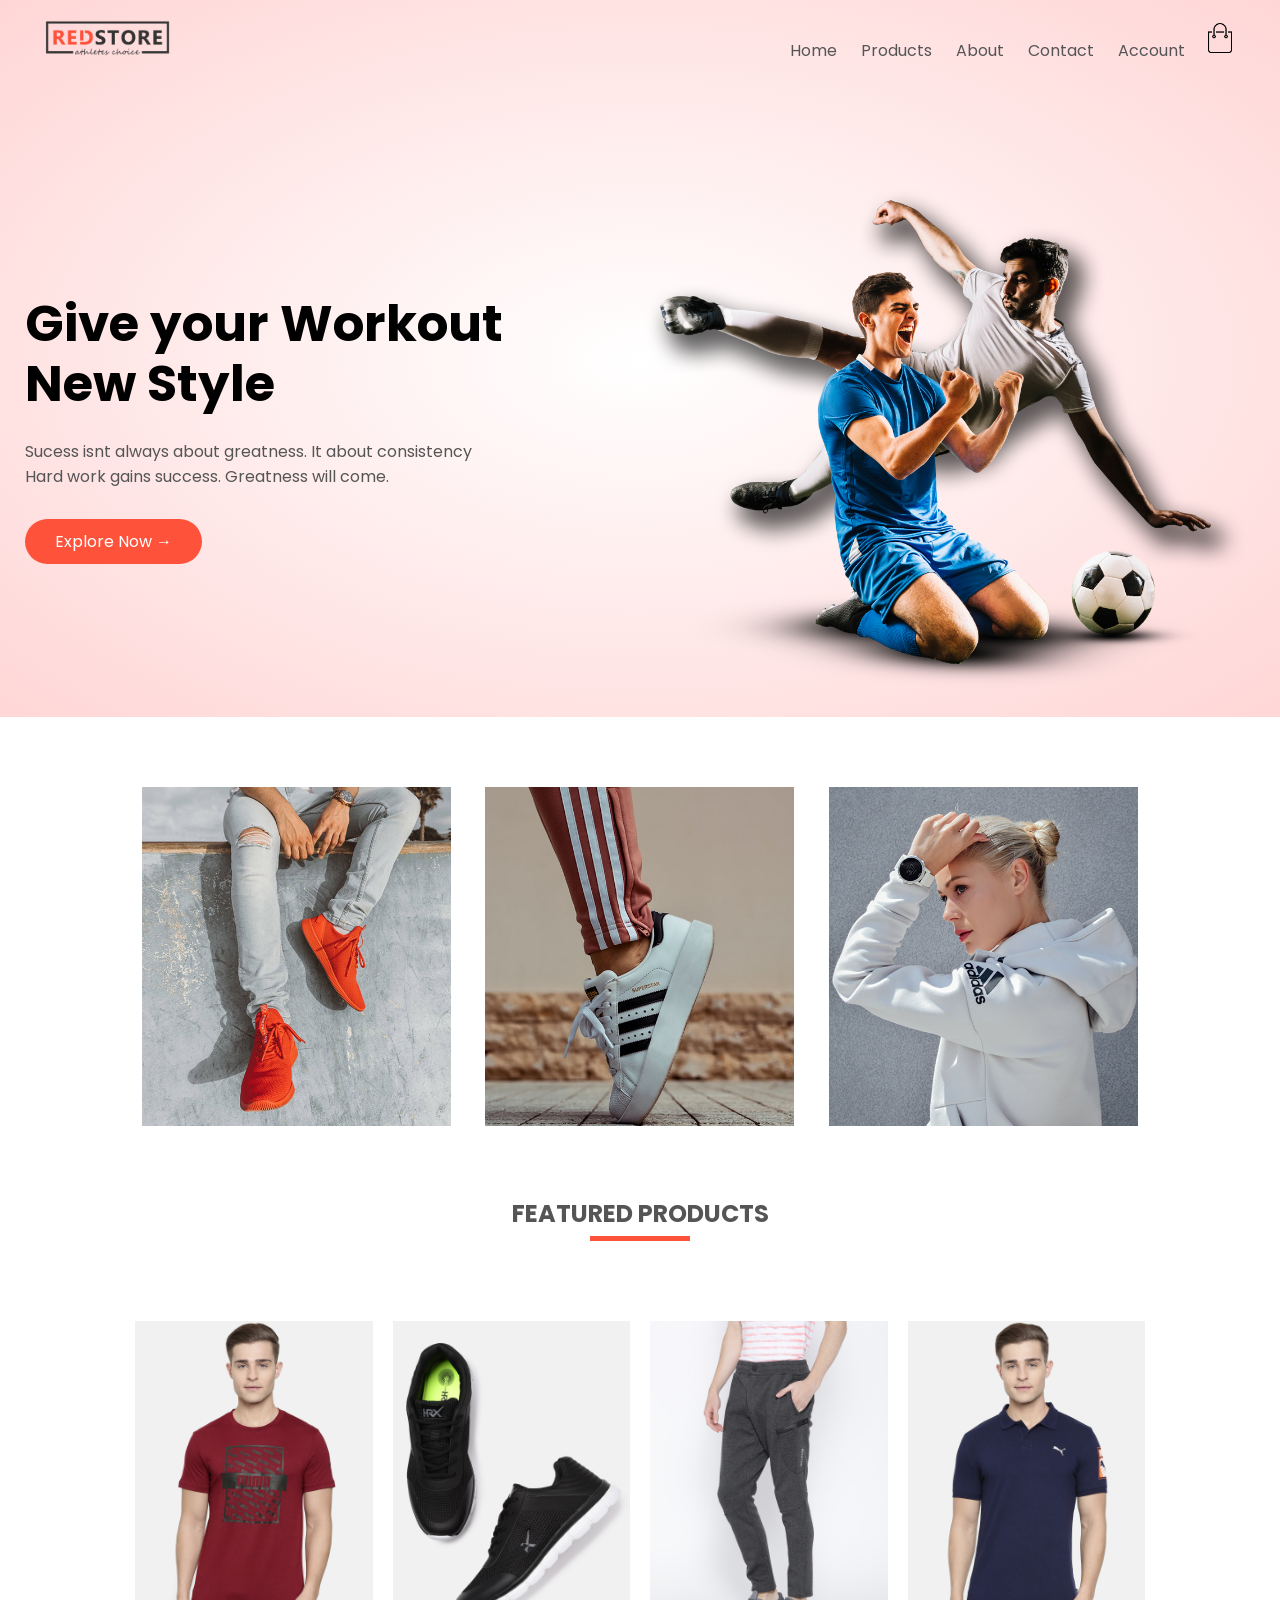
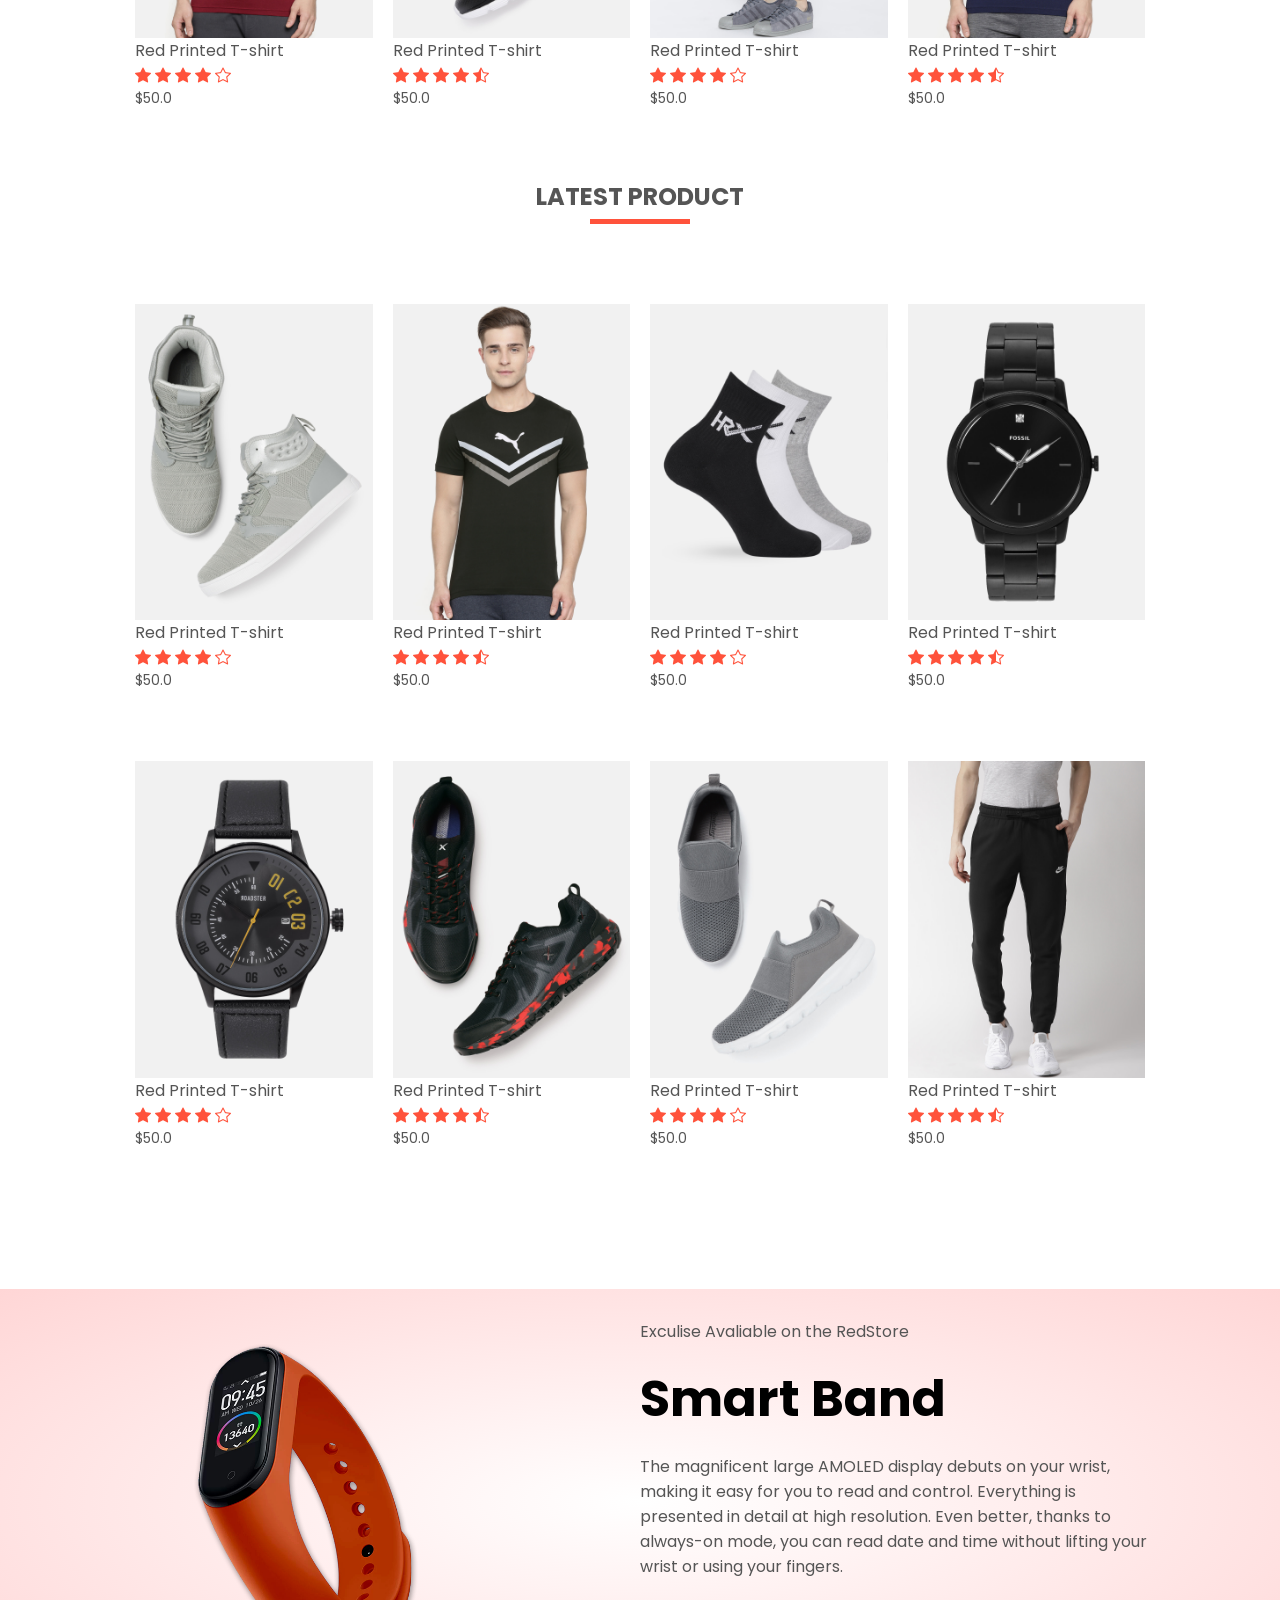
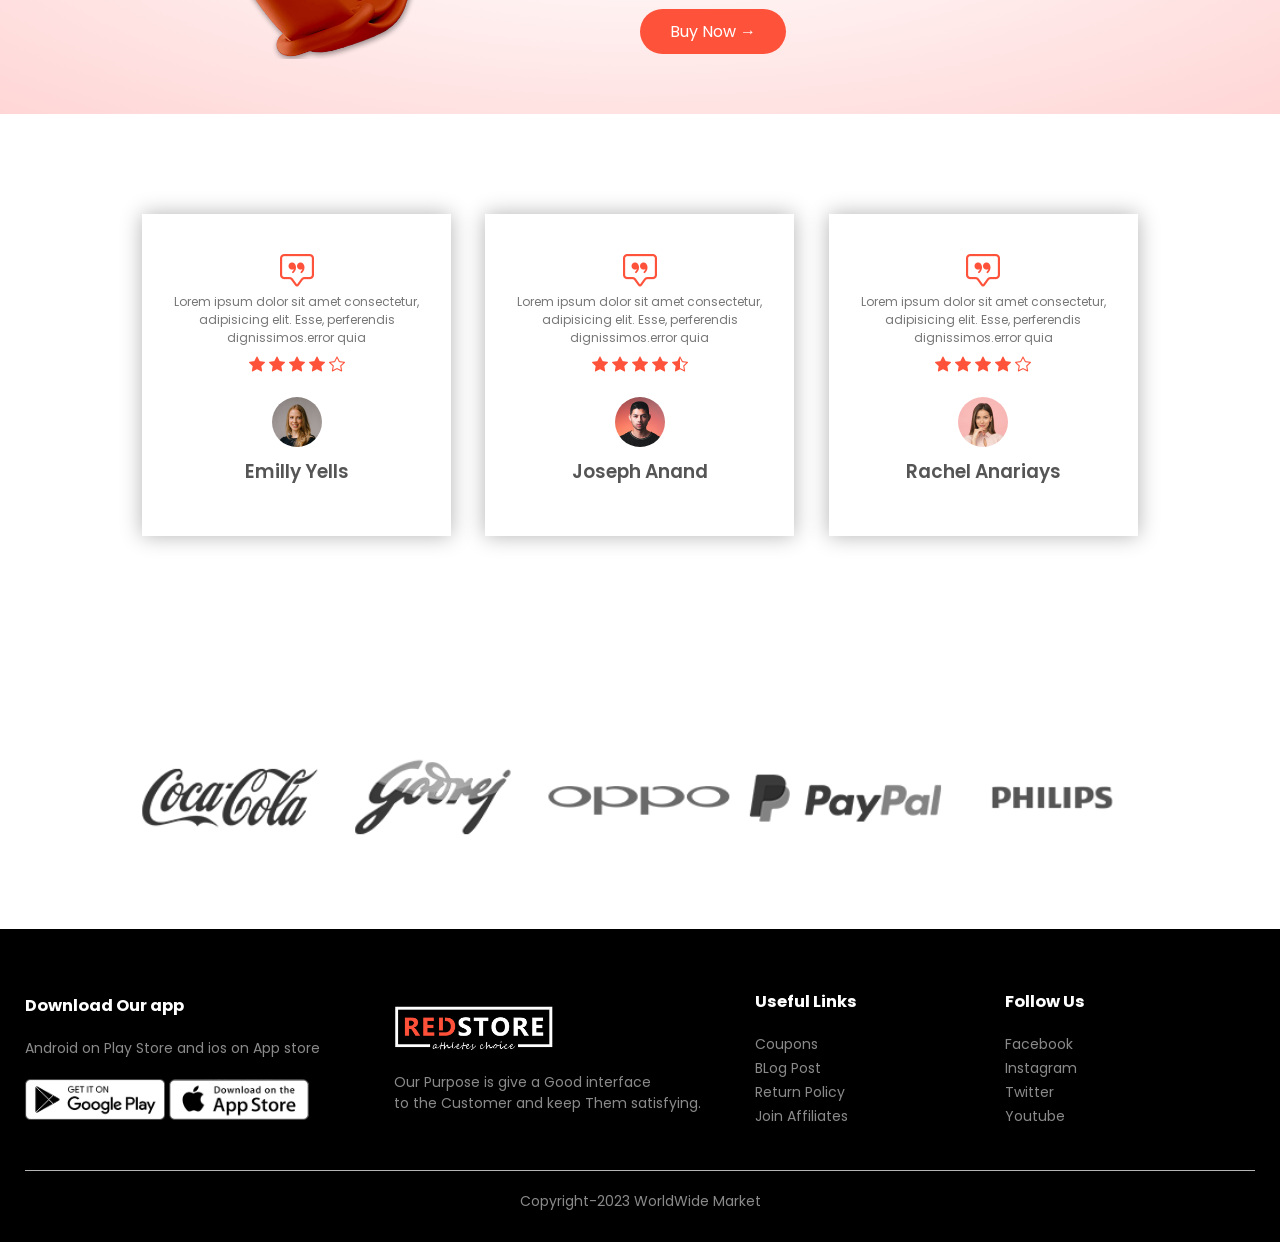
<file: Terraform S3/Website/index.html>
<html lang="en">
  <head>
    <meta charset="UTF-8" />
    <meta name="viewport" content="width=device-width, initial-scale=1.0" />
    <title>Ecommerce Website using the html css js</title>
    <link rel="stylesheet" href="style.css" />

    <!-- google fonts -->

    <link rel="preconnect" href="https://fonts.googleapis.com" />
    <link rel="preconnect" href="https://fonts.gstatic.com" crossorigin />
    <link
      href="https://fonts.googleapis.com/css2?family=Poppins:wght@300;400;500;600&display=swap"
      rel="stylesheet"
    />

    <!-- bootstrap icon cdn -->
    <!-- Option 1: Include in HTML -->
    <link
      rel="stylesheet"
      href="https://cdn.jsdelivr.net/npm/bootstrap-icons@1.3.0/font/bootstrap-icons.css"
    />
  </head>

  <body>
    <section class="header">
      <!-- to move the container from the margin to display 
        it to the center -->

      <div class="container">
        <div class="navbar">
          <div class="logo-img">
            <img src="images/logo.png" alt="NO" width="125px" />
          </div>

          <nav>
            <ul id="toggele">
              <li><a href="#">Home</a></li>
              <li><a href="product.html" target="_blank">Products</a></li>
              <li><a href="#">About</a></li>
              <li><a href="#">Contact</a></li>
              <li><a href="account.html">Account</a></li>
            </ul>
          </nav>
          <a href="cart.html" target="_blank"
            ><img src="images/cart.png" alt="" width="30px" height="30px"
          /></a>

          <img src="images/menu.png" class="menu-icon" onclick="showmenu()" />
        </div>

        <!-- the row div set to the display flex in global -->

        <div class="row">
          <div class="col-2">
            <h1>
              Give your Workout <br />
              New Style
            </h1>
            <p>
              Sucess isnt always about greatness. It about consistency<br />
              Hard work gains success. Greatness will come.
            </p>
            <a href="#" class="btn">Explore Now &#8594;</a>
          </div>
          <div class="col-2">
            <img src="images/image1.png" alt="" />
          </div>
        </div>
      </div>
    </section>

    <!--  categories section -->

    <section class="categories">
      <div class="small-container">
        <div class="row">
          <div class="col-3"><img src="images/category-1.jpg" alt="" /></div>
          <div class="col-3"><img src="images/category-2.jpg" alt="" /></div>
          <div class="col-3"><img src="images/category-3.jpg" alt="" /></div>
          <div class="col-3"></div>
        </div>

        <!--+++++ Featured products ++++++++++-->

        <h2 class="title">Featured Products</h2>
        <div class="row">
          <div class="col-4">
            <a href="productdetails.html">
            <img src="images/product-1.jpg" /></a>
            <h4>Red Printed T-shirt</h4>

            <div class="rating">
              <i class="bi bi-star-fill"></i>
              <i class="bi bi-star-fill"></i>
              <i class="bi bi-star-fill"></i>
              <i class="bi bi-star-fill"></i>
              <i class="bi bi-star"></i>
            </div>

            <p>$50.0</p>
          </div>
          <div class="col-4">
            <img src="images/product-2.jpg" />
            <h4>Red Printed T-shirt</h4>
            <div class="rating">
              <i class="bi bi-star-fill"></i>
              <i class="bi bi-star-fill"></i>
              <i class="bi bi-star-fill"></i>
              <i class="bi bi-star-fill"></i>
              <i class="bi bi-star-half"></i>
            </div>
            <p>$50.0</p>
          </div>
          <div class="col-4">
            <img src="images/product-3.jpg" />
            <h4>Red Printed T-shirt</h4>
            <div class="rating">
              <i class="bi bi-star-fill"></i>
              <i class="bi bi-star-fill"></i>
              <i class="bi bi-star-fill"></i>
              <i class="bi bi-star-fill"></i>
              <i class="bi bi-star"></i>
              <!---->
            </div>
            <p>$50.0</p>
          </div>
          <div class="col-4">
            <img src="images/product-4.jpg" />
            <h4>Red Printed T-shirt</h4>
            <div class="rating">
              <i class="bi bi-star-fill"></i>
              <i class="bi bi-star-fill"></i>
              <i class="bi bi-star-fill"></i>
              <i class="bi bi-star-fill"></i>
              <i class="bi bi-star-half"></i>
            </div>
            <p>$50.0</p>
          </div>
        </div>

        <!-- latest products -->

        <h2 class="title">Latest Product</h2>

        <div class="row">
          <!-- product image from the 4 to 8 -->
          <div class="col-4">
            <img src="images/product-5.jpg" />
            <h4>Red Printed T-shirt</h4>
            <div class="rating">
              <i class="bi bi-star-fill"></i>
              <i class="bi bi-star-fill"></i>
              <i class="bi bi-star-fill"></i>
              <i class="bi bi-star-fill"></i>
              <i class="bi bi-star"></i>
              <!-- <i class="bi bi-star-half"></i> -->
            </div>
            <p>$50.0</p>
          </div>

          <div class="col-4">
            <img src="images/product-6.jpg" />
            <h4>Red Printed T-shirt</h4>
            <div class="rating">
              <i class="bi bi-star-fill"></i>
              <i class="bi bi-star-fill"></i>
              <i class="bi bi-star-fill"></i>
              <i class="bi bi-star-fill"></i>
              <i class="bi bi-star-half"></i>
            </div>
            <p>$50.0</p>
          </div>

          <div class="col-4">
            <img src="images/product-7.jpg" />
            <h4>Red Printed T-shirt</h4>
            <div class="rating">
              <i class="bi bi-star-fill"></i>
              <i class="bi bi-star-fill"></i>
              <i class="bi bi-star-fill"></i>
              <i class="bi bi-star-fill"></i>
              <i class="bi bi-star"></i>
              <!---->
            </div>
            <p>$50.0</p>
          </div>

          <div class="col-4">
            <img src="images/product-8.jpg" />
            <h4>Red Printed T-shirt</h4>
            <div class="rating">
              <i class="bi bi-star-fill"></i>
              <i class="bi bi-star-fill"></i>
              <i class="bi bi-star-fill"></i>
              <i class="bi bi-star-fill"></i>
              <i class="bi bi-star-half"></i>
            </div>
            <p>$50.0</p>
          </div>
        </div>

        <!-- product images from the 9 to 12 -->

        <div class="row">
          <div class="col-4">
            <img src="images/product-9.jpg" />
            <h4>Red Printed T-shirt</h4>
            <div class="rating">
              <i class="bi bi-star-fill"></i>
              <i class="bi bi-star-fill"></i>
              <i class="bi bi-star-fill"></i>
              <i class="bi bi-star-fill"></i>
              <i class="bi bi-star"></i>
              <!-- <i class="bi bi-star-half"></i> -->
            </div>
            <p>$50.0</p>
          </div>
          <div class="col-4">
            <img src="images/product-10.jpg" />
            <h4>Red Printed T-shirt</h4>
            <div class="rating">
              <i class="bi bi-star-fill"></i>
              <i class="bi bi-star-fill"></i>
              <i class="bi bi-star-fill"></i>
              <i class="bi bi-star-fill"></i>
              <i class="bi bi-star-half"></i>
            </div>
            <p>$50.0</p>
          </div>
          <div class="col-4">
            <img src="images/product-11.jpg" />
            <h4>Red Printed T-shirt</h4>
            <div class="rating">
              <i class="bi bi-star-fill"></i>
              <i class="bi bi-star-fill"></i>
              <i class="bi bi-star-fill"></i>
              <i class="bi bi-star-fill"></i>
              <i class="bi bi-star"></i>
              <!---->
            </div>
            <p>$50.0</p>
          </div>
          <div class="col-4">
            <img src="images/product-12.jpg" />
            <h4>Red Printed T-shirt</h4>
            <div class="rating">
              <i class="bi bi-star-fill"></i>
              <i class="bi bi-star-fill"></i>
              <i class="bi bi-star-fill"></i>
              <i class="bi bi-star-fill"></i>
              <i class="bi bi-star-half"></i>
            </div>
            <p>$50.0</p>
          </div>
        </div>
      </div>
    </section>

    <!--++++++    offer  +++++-->

    <section class="offer">
      <!-- it is used to have the container in center -->
      <div class="small-container">
        <!-- row class is used to have item in fles -->
        <div class="row">
          <!-- flex basis is used in the col-2 classes -->
          <div class="col-2">
            <img src="images/exclusive.png" class="offer-img" />
          </div>
          <div class="col-2">
            <p>Exculise Avaliable on the RedStore</p>
            <h1>Smart Band</h1>
            <p>
              The magnificent large AMOLED display debuts on your wrist, making
              it easy for you to read and control. Everything is presented in
              detail at high resolution. Even better, thanks to always-on mode,
              you can read date and time without lifting your wrist or using
              your fingers.
            </p>
            <a href="" class="btn">Buy Now &#8594;</a>
          </div>
        </div>
      </div>
    </section>

    <!---------------- testimonials --------------->

    <section class="testimonials">
      <div class="small-container">
        <div class="row">
          <div class="col-3">
            <i class="bi bi-chat-square-quote"></i>
            <p class="testimonials-p">
              Lorem ipsum dolor sit amet consectetur, adipisicing elit. Esse,
              perferendis dignissimos.error quia
            </p>
            <div class="rating">
              <i class="bi bi-star-fill"></i>
              <i class="bi bi-star-fill"></i>
              <i class="bi bi-star-fill"></i>
              <i class="bi bi-star-fill"></i>
              <i class="bi bi-star"></i>
            </div>
            <img src="images/user-1.png" />
            <h3>Emilly Yells</h3>
          </div>

          <div class="col-3">
            <i class="bi bi-chat-square-quote"></i>
            <p class="testimonials-p">
              Lorem ipsum dolor sit amet consectetur, adipisicing elit. Esse,
              perferendis dignissimos.error quia
            </p>
            <div class="rating">
              <i class="bi bi-star-fill"></i>
              <i class="bi bi-star-fill"></i>
              <i class="bi bi-star-fill"></i>
              <i class="bi bi-star-fill"></i>
              <i class="bi bi-star-half"></i>
            </div>
            <img src="images/user-2.png" />
            <h3>Joseph Anand</h3>
          </div>

          <div class="col-3">
            <i class="bi bi-chat-square-quote"></i>
            <p class="testimonials-p">
              Lorem ipsum dolor sit amet consectetur, adipisicing elit. Esse,
              perferendis dignissimos.error quia
            </p>
            <div class="rating">
              <i class="bi bi-star-fill"></i>
              <i class="bi bi-star-fill"></i>
              <i class="bi bi-star-fill"></i>
              <i class="bi bi-star-fill"></i>
              <i class="bi bi-star"></i>
            </div>
            <img src="images/user-3.png" />
            <h3>Rachel Anariays</h3>
          </div>
        </div>
      </div>
    </section>

    <!-------- brands ---------------->

    <section class="brands">
      <div class="small-container">
        <div class="row">
          <div class="col-5">
            <img src="images/logo-coca-cola.png" alt="" />
          </div>
          <div class="col-5"><img src="images/logo-godrej.png" alt="" /></div>
          <div class="col-5"><img src="images/logo-oppo.png" alt="" /></div>
          <div class="col-5"><img src="images/logo-paypal.png" alt="" /></div>
          <div class="col-5"><img src="images/logo-philips.png" alt="" /></div>
        </div>
      </div>
    </section>

    <!------------footer------------- -->

    <section class="footer">
      <div class="container">
        <div class="row">
          <div class="footer-col-1">
            <h3>Download Our app</h3>
            <p>Android on Play Store and ios on App store</p>
            <div class="app-logo-img">
              <!-- the total div is set to the flex basis 
          30% as 100% width -->
              <img src="images/play-store.png" />
              <img src="images/app-store.png" />
            </div>
          </div>

          <div class="footer-col-2">
            <img src="images/logo-white.png" alt="" />
            <p>
              Our Purpose is give a Good interface <br />to the Customer and
              keep Them satisfying.
            </p>
          </div>

          <div class="footer-col-3">
            <h3>Useful Links</h3>
            <ul>
              <li>Coupons</li>
              <li>BLog Post</li>
              <li>Return Policy</li>
              <li>Join Affiliates</li>
            </ul>
          </div>

          <div class="footer-col-4">
            <h3>Follow Us</h3>
            <ul>
              <li>Facebook</li>
              <li>Instagram</li>
              <li>Twitter</li>
              <li>Youtube</li>
            </ul>
          </div>
        </div>
        <hr />
        <p class="footer-p">Copyright-2023 WorldWide Market</p>
      </div>
    </section>

    <!-- script for the menu icon -->
    <script>
      var menuitem = document.getElementById("toggele");
      menuitem.style.maxHeight = "0px";

      function showmenu() {
        if (menuitem.style.maxHeight == "0px") {
          menuitem.style.maxHeight = "220px";
        } else {
          menuitem.style.maxHeight = "0px";
        }
      }
    </script>
  </body>
</html>
</file>
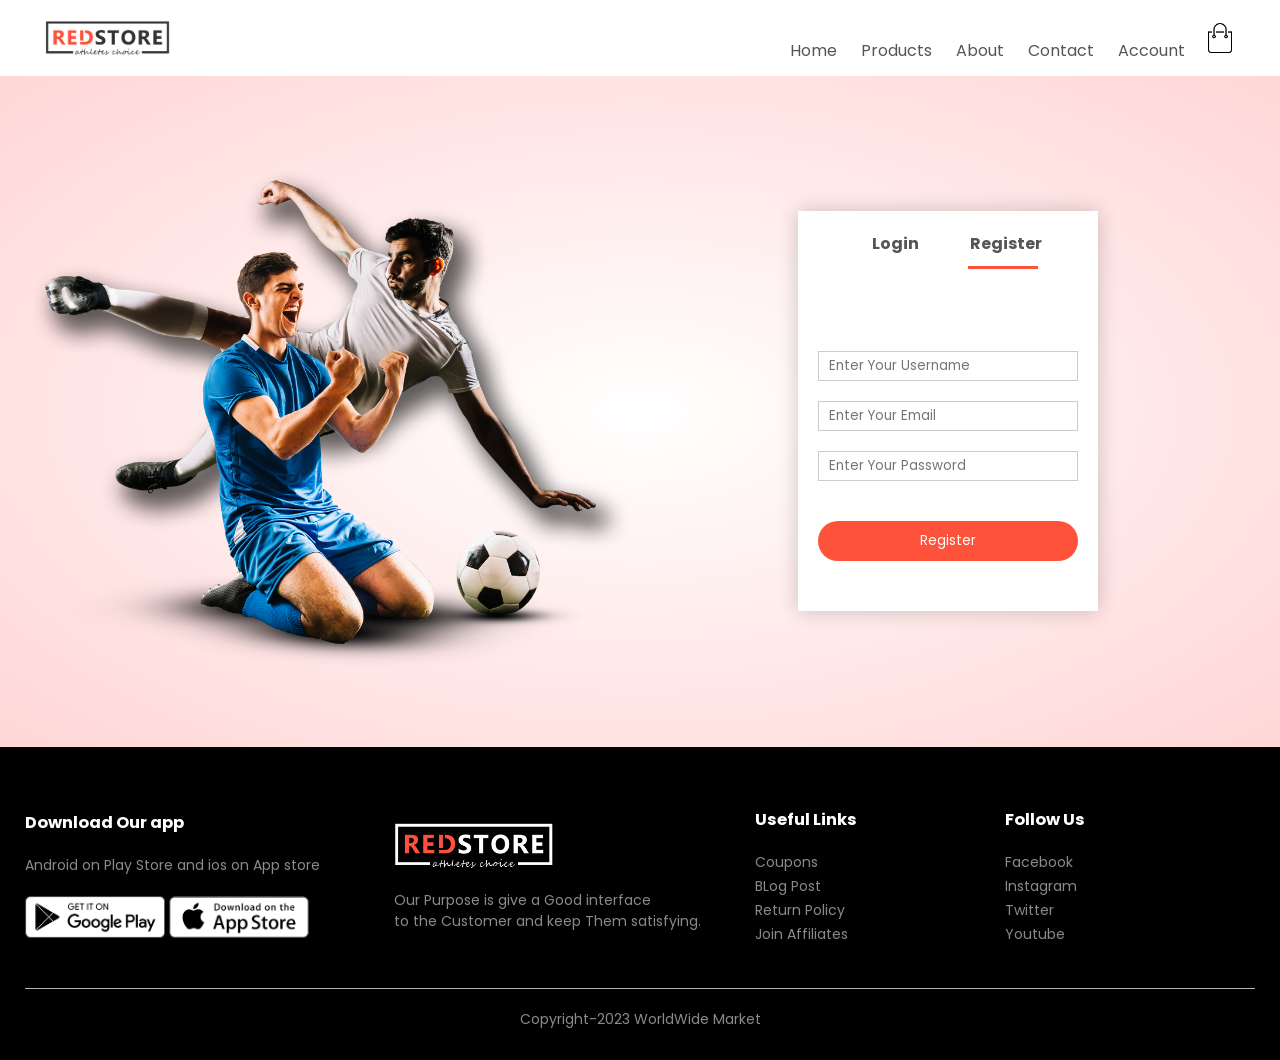
<file: Terraform S3/Website/account.html>
<html lang="en">
  <head>
    <meta charset="UTF-8" />
    <meta name="viewport" content="width=device-width, initial-scale=1.0" />
    <title>Login page</title>

    <link rel="stylesheet" href="style.css" />
    <link rel="stylesheet" href="product.css" />

    <!-- google fonts -->

    <link rel="preconnect" href="https://fonts.googleapis.com" />
    <link rel="preconnect" href="https://fonts.gstatic.com" crossorigin />

    <link
      href="https://fonts.googleapis.com/css2?family=Poppins:wght@300;400;500;600&display=swap"
      rel="stylesheet"
    />

    <!-- bootstrap icon cdn -->
    <!-- Option 1: Include in HTML -->
    <link
      rel="stylesheet"
      href="https://cdn.jsdelivr.net/npm/bootstrap-icons@1.3.0/font/bootstrap-icons.css"
    />
  </head>

  <body>
    <!-- to move the container from the margin to display 
        it to the center -->
    <section class="container">
      <div class="navbar">
        <div class="logo-img">
          <img src="images/logo.png" alt="NO" width="125px" />
        </div>

        <nav>
          <ul id="toggele">
            <li><a href="index.html" target="_blank">Home</a></li>
            <li><a href="product.html" target="_blank">Products</a></li>
            <li><a href="#">About</a></li>
            <li><a href="#">Contact</a></li>
            <li><a href="#">Account</a></li>
          </ul>
        </nav>

        <a href="cart.html" target="_blank"
          ><img src="images/cart.png" alt="" width="30px" height="30px"
        /></a>

        <img src="images/menu.png" class="menu-icon" onclick="showmenu()" />
      </div>

      <!-- the row div set to the display flex in global -->
    </section>

    <!-- -----------account-page------------- -->

    <section class="account-page">
      <div class="container">
        <div class="row">
          <div class="col-2"><img src="images/image1.png" width="100%" /></div>
          <div class="col-2">
            <!-- form container -->
            <div class="form-container">
              <div class="form-btn">
                <span onclick="login()" > Login</span>
                <span onclick="reg()" > Register</span>
                <hr id="indicator" />
              </div>

              <!--  Login form -->
              <form id="loginform">
                <input type="text" placeholder="Enter Your Username" />
                <input type="password" placeholder="Enter Your Password" />
                <button type="submit" class="btn">Login</button>
                <a href="">Forgot Password</a>
              </form>

              <!-- register form -->
              <form id="regform">
                <input type="text" placeholder="Enter Your Username" />
                <input type="email" placeholder="Enter Your Email" />
                <input type="password" placeholder="Enter Your Password" />
                <button type="submit" class="btn">Register</button>
              </form>
            </div>
          </div>
        </div>
      </div>
    </section>

    <!------------footer------------- -->

    <section class="footer">
      <div class="container">
        <div class="row">
          <div class="footer-col-1">
            <h3>Download Our app</h3>
            <p>Android on Play Store and ios on App store</p>
            <div class="app-logo-img">
              <!-- the total div is set to the flex basis 
          30% as 100% width -->
              <img src="images/play-store.png" />
              <img src="images/app-store.png" />
            </div>
          </div>

          <div class="footer-col-2">
            <img src="images/logo-white.png" alt="" />
            <p>
              Our Purpose is give a Good interface <br />to the Customer and
              keep Them satisfying.
            </p>
          </div>

          <div class="footer-col-3">
            <h3>Useful Links</h3>
            <ul>
              <li>Coupons</li>
              <li>BLog Post</li>
              <li>Return Policy</li>
              <li>Join Affiliates</li>
            </ul>
          </div>

          <div class="footer-col-4">
            <h3>Follow Us</h3>
            <ul>
              <li>Facebook</li>
              <li>Instagram</li>
              <li>Twitter</li>
              <li>Youtube</li>
            </ul>
          </div>
        </div>
        <hr />
        <p class="footer-p">Copyright-2023 WorldWide Market</p>
      </div>
    </section>

    <!-- script for the menu icon -->
    <script>
      var menuitem = document.getElementById("toggele");
      menuitem.style.maxHeight = "0px";

      function showmenu() {
        if (menuitem.style.maxHeight == "0px") {
          menuitem.style.maxHeight = "220px";
        } else {
          menuitem.style.maxHeight = "0px";
        }
      }
    </script>




    <!----- script for the login and 
        registration form  -------->

        <script>
            var loginform =document.getElementById('loginform')
            var regform = document.getElementById('regform')
            var indicator = document.getElementById('indicator')



// important one is default position in css styling
            

            function login(){

                // to move from the right into the form
                loginform.style.transform = "translateX(300px)";
                

                // to move from form to the out of form on the right
                regform.style.transform = "translateX(300px)";


                // it is moving from the left 0 towards right 50px
                indicator.style.transform = "translateX(40px)"
            }


            function reg(){

                // default style(-300px) that has move out of the box left
                loginform.style.transform = "translateX(0px)";

                // default style move in to the box from the left to form
                regform.style.transform = "translateX(0px)";

                // from left 0 to right 150px 
                indicator.style.transform="translate(150px)"

            }   

        </script>
  </body>
</html>
</file>
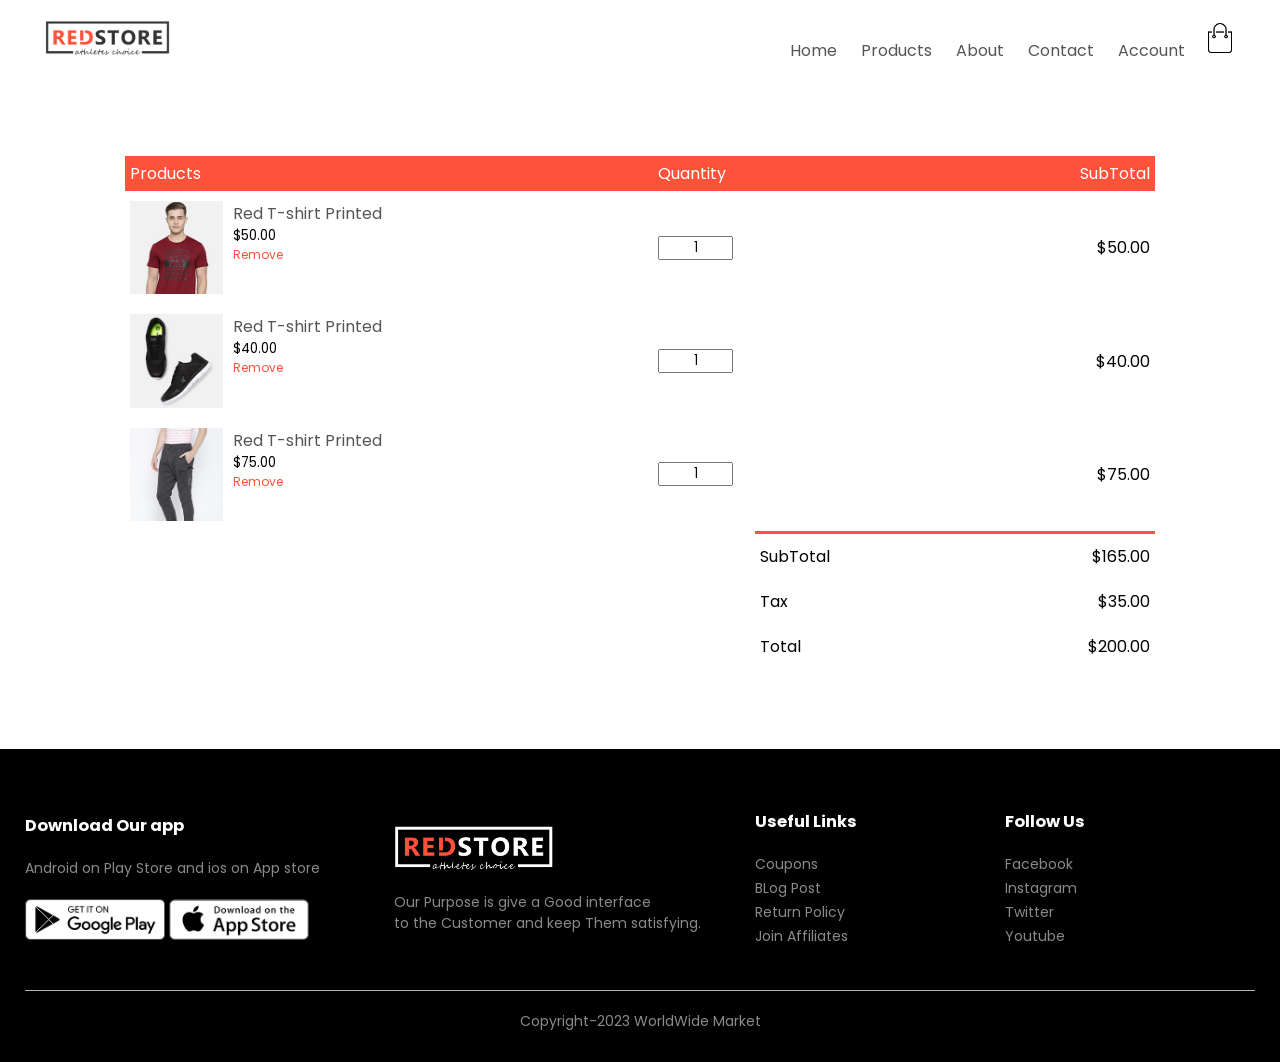
<file: Terraform S3/Website/cart.html>
<html lang="en">
  <head>
    <meta charset="UTF-8" />
    <meta name="viewport" content="width=device-width, initial-scale=1.0" />
    <title>Cart Details</title>

    <link rel="stylesheet" href="style.css" />
    <link rel="stylesheet" href="product.css" />

    <!-- google fonts -->

    <link rel="preconnect" href="https://fonts.googleapis.com" />
    <link rel="preconnect" href="https://fonts.gstatic.com" crossorigin />
    <link
      href="https://fonts.googleapis.com/css2?family=Poppins:wght@300;400;500;600&display=swap"
      rel="stylesheet"
    />

    <!-- bootstrap icon cdn -->
    <!-- Option 1: Include in HTML -->
    <link
      rel="stylesheet"
      href="https://cdn.jsdelivr.net/npm/bootstrap-icons@1.3.0/font/bootstrap-icons.css"
    />
  </head>

  <body>
    <!-- to move the container from the margin to display 
        it to the center -->
    <section class="container">
      <div class="navbar">
        <div class="logo-img">
          <img src="images/logo.png" alt="NO" width="125px" />
        </div>

        <nav>
          <ul id="toggele">
            <li><a href="index.html" target="_blank">Home</a></li>
            <li><a href="product.html" target="_blank">Products</a></li>
            <li><a href="#">About</a></li>
            <li><a href="#">Contact</a></li>
            <li><a href="account.html">Account</a></li>
          </ul>
        </nav>

        <a href="cart.html" target="_blank"
          ><img src="images/cart.png" alt="" width="30px" height="30px"
        /></a>

        <img src="images/menu.png" class="menu-icon" onclick="showmenu()" />
      </div>

      <!-- the row div set to the display flex in global -->
    </section>

    <!-- -----------cart-item----------- -->

    <div class="small-container cart-page">
      <table>
        <tr>
          <th>Products</th>
          <th>Quantity</th>
          <th>SubTotal</th>
        </tr>

        <tr>
          <td>
            <div class="cart-info">
              <img src="images/buy-1.jpg" />
              <div class="cart-info-text">
                <p>Red T-shirt Printed</p>
                <small>$50.00</small>
                <br />
                <a href="">Remove</a>
              </div>
            </div>
          </td>
          <td><input type="num" value="1" /></td>
          <td>$50.00</td>
        </tr>

        <tr>
          <td>
            <div class="cart-info">
              <img src="images/buy-2.jpg" />
              <div class="cart-info-text">
                <p>Red T-shirt Printed</p>
                <small>$40.00</small>
                <br />
                <a href="">Remove</a>
              </div>
            </div>
          </td>
          <td><input type="num" value="1" /></td>
          <td>$40.00</td>
        </tr>

        <tr>
          <td>
            <div class="cart-info">
              <img src="images/buy-3.jpg" />
              <div class="cart-info-text">
                <p>Red T-shirt Printed</p>
                <small>$75.00</small>
                <br />
                <a href="">Remove</a>
              </div>
            </div>
          </td>
          <td><input type="num" value="1" /></td>
          <td>$75.00</td>
        </tr>
      </table>

      <div class="total-price">
        <table>
          <tr>
            <td>SubTotal</td>
            <td>$165.00</td>
          </tr>
          <tr>
            <td>Tax</td>
            <td>$35.00</td>
          </tr>
          <tr>
            <td>Total</td>
            <td>$200.00</td>
          </tr>
        </table>
      </div>
    </div>

    <!------------footer------------- -->

    <section class="footer">
      <div class="container">
        <div class="row">
          <div class="footer-col-1">
            <h3>Download Our app</h3>
            <p>Android on Play Store and ios on App store</p>
            <div class="app-logo-img">
              <!-- the total div is set to the flex basis 
          30% as 100% width -->
              <img src="images/play-store.png" />
              <img src="images/app-store.png" />
            </div>
          </div>

          <div class="footer-col-2">
            <img src="images/logo-white.png" alt="" />
            <p>
              Our Purpose is give a Good interface <br />to the Customer and
              keep Them satisfying.
            </p>
          </div>

          <div class="footer-col-3">
            <h3>Useful Links</h3>
            <ul>
              <li>Coupons</li>
              <li>BLog Post</li>
              <li>Return Policy</li>
              <li>Join Affiliates</li>
            </ul>
          </div>

          <div class="footer-col-4">
            <h3>Follow Us</h3>
            <ul>
              <li>Facebook</li>
              <li>Instagram</li>
              <li>Twitter</li>
              <li>Youtube</li>
            </ul>
          </div>
        </div>
        <hr />
        <p class="footer-p">Copyright-2023 WorldWide Market</p>
      </div>
    </section>

    <!-- script for the menu icon -->
    <script>
      var menuitem = document.getElementById("toggele");
      menuitem.style.maxHeight = "0px";

      function showmenu() {
        if (menuitem.style.maxHeight == "0px") {
          menuitem.style.maxHeight = "220px";
        } else {
          menuitem.style.maxHeight = "0px";
        }
      }
    </script>
  </body>
</html>
</file>
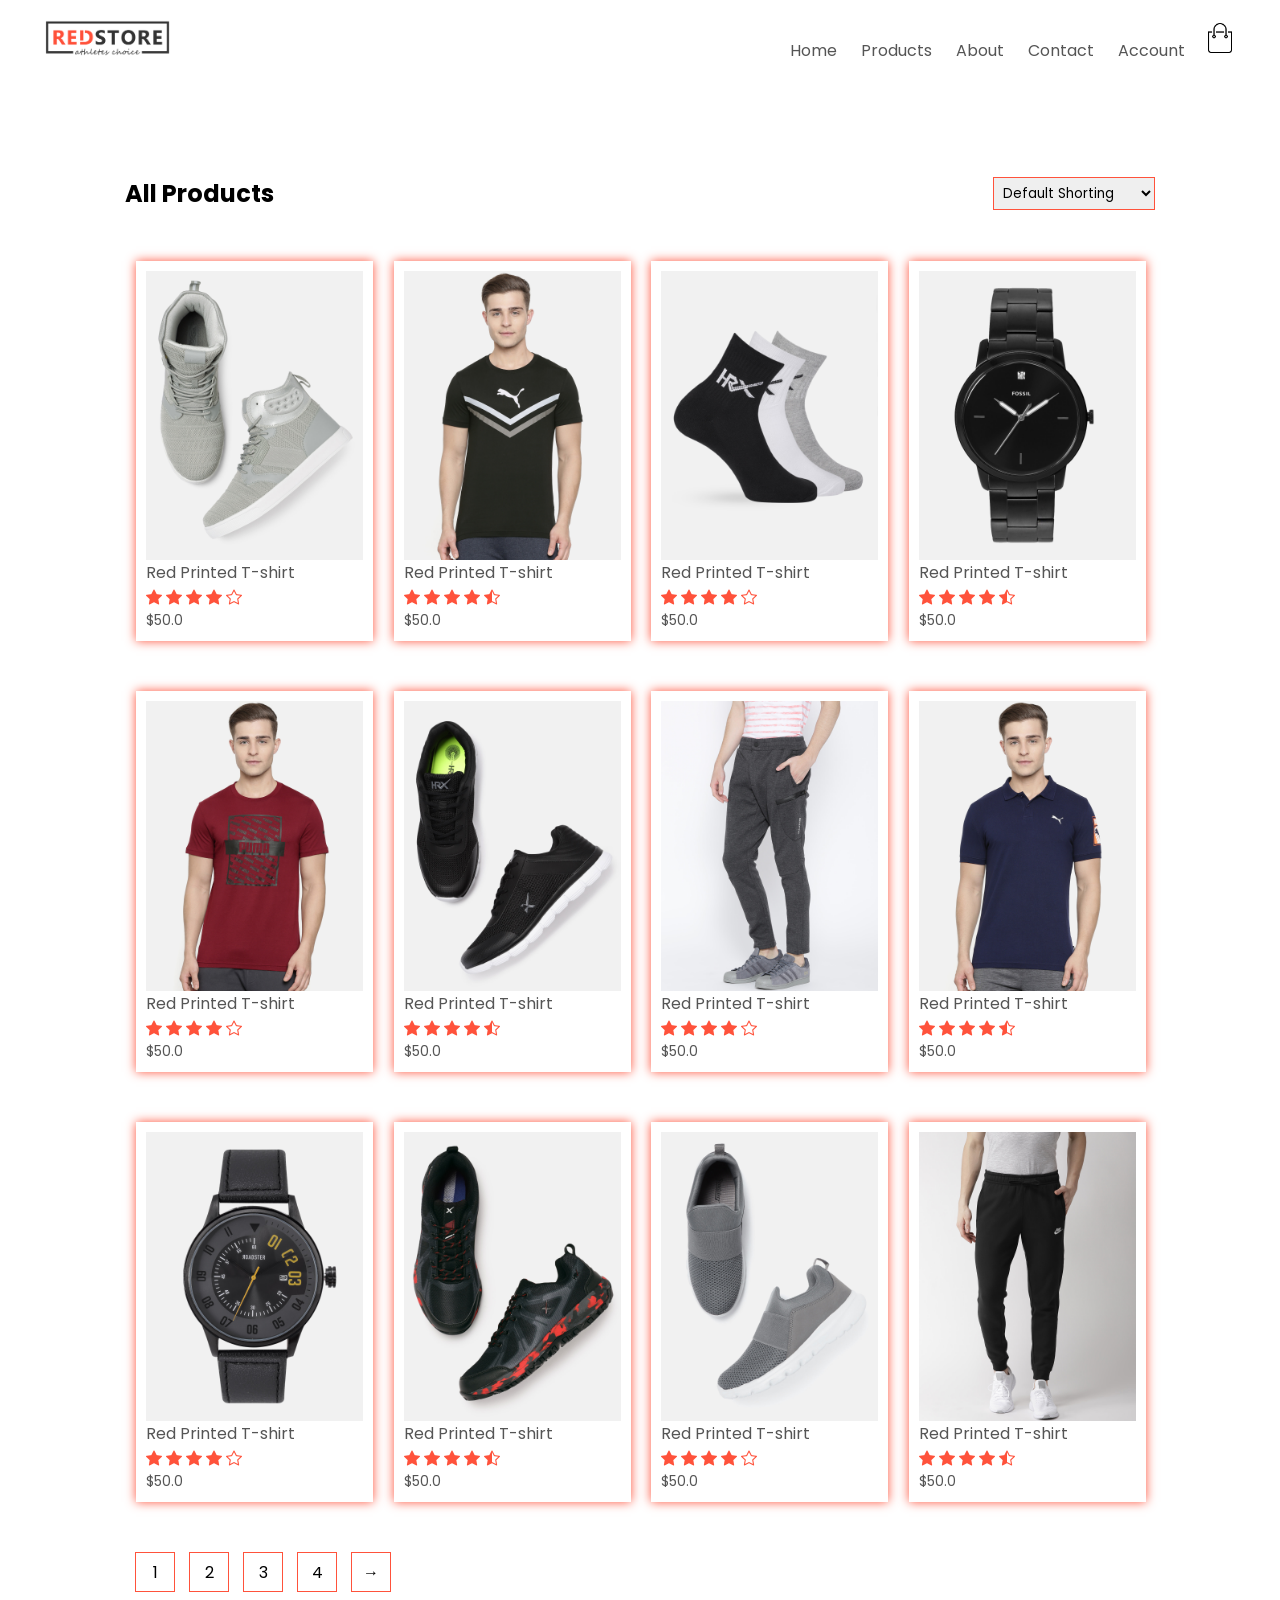
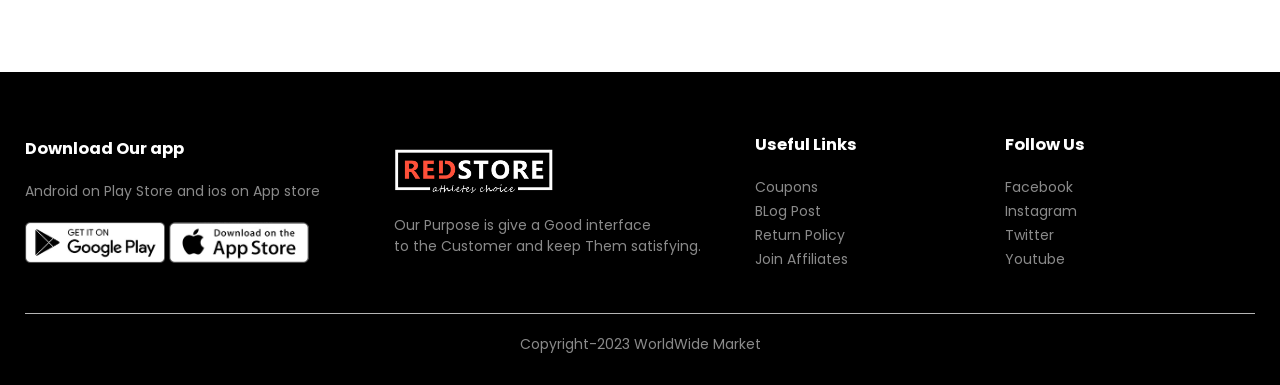
<file: Terraform S3/Website/product.html>
<html lang="en">
  <head>
    <meta charset="UTF-8" />
    <meta name="viewport" content="width=device-width, initial-scale=1.0" />
    <title>Product Page</title>

    <link rel="stylesheet" href="style.css" />
    <link rel="stylesheet" href="product.css" />

    <!-- google fonts -->

    <link rel="preconnect" href="https://fonts.googleapis.com" />
    <link rel="preconnect" href="https://fonts.gstatic.com" crossorigin />
    <link
      href="https://fonts.googleapis.com/css2?family=Poppins:wght@300;400;500;600&display=swap"
      rel="stylesheet"
    />

    <!-- bootstrap icon cdn -->
    <!-- Option 1: Include in HTML -->
    <link
      rel="stylesheet"
      href="https://cdn.jsdelivr.net/npm/bootstrap-icons@1.3.0/font/bootstrap-icons.css"
    />
  </head>

  <body>
    <!-- to move the container from the margin to display 
        it to the center -->
    <section class="container">
      <div class="navbar">
        <div class="logo-img">
          <img src="images/logo.png" alt="NO" width="125px" />
        </div>

        <nav>
          <ul id="toggele">
            <li><a href="index.html" target="_blank">Home</a></li>
            <li><a href="#">Products</a></li>
            <li><a href="#">About</a></li>
            <li><a href="#">Contact</a></li>
            <li><a href="account.html">Account</a></li>
          </ul>
        </nav>

        <a href="cart.html" target="_blank"
          ><img src="images/cart.png" alt="" width="30px" height="30px"
        /></a>

        <img src="images/menu.png" class="menu-icon" onclick="showmenu()" />
      </div>

      <!-- the row div set to the display flex in global -->
    </section>

    <!--+++++ featured products ++++++++++-->

    <div class="small-container">
      <div class="row row-2">
        <h2>All Products</h2>
        <select>
          <option>Default Shorting</option>
          <option>Short by price</option>
          <option>Short by popularity</option>
          <option>Short by rating</option>
          <option>Short by sale</option>
        </select>
      </div>

      <section class="thaani">
        <!-------- another row  -------->

        <div class="row">
          <div class="col-4">
            <img src="images/product-5.jpg" />
            <h4>Red Printed T-shirt</h4>
            <div class="rating">
              <i class="bi bi-star-fill"></i>
              <i class="bi bi-star-fill"></i>
              <i class="bi bi-star-fill"></i>
              <i class="bi bi-star-fill"></i>
              <i class="bi bi-star"></i>
            </div>
            <p>$50.0</p>
          </div>

          <div class="col-4">
            <img src="images/product-6.jpg" />
            <h4>Red Printed T-shirt</h4>
            <div class="rating">
              <i class="bi bi-star-fill"></i>
              <i class="bi bi-star-fill"></i>
              <i class="bi bi-star-fill"></i>
              <i class="bi bi-star-fill"></i>
              <i class="bi bi-star-half"></i>
            </div>
            <p>$50.0</p>
          </div>

          <div class="col-4">
            <img src="images/product-7.jpg" />
            <h4>Red Printed T-shirt</h4>
            <div class="rating">
              <i class="bi bi-star-fill"></i>
              <i class="bi bi-star-fill"></i>
              <i class="bi bi-star-fill"></i>
              <i class="bi bi-star-fill"></i>
              <i class="bi bi-star"></i>
              <!---->
            </div>
            <p>$50.0</p>
          </div>

          <div class="col-4">
            <img src="images/product-8.jpg" />
            <h4>Red Printed T-shirt</h4>
            <div class="rating">
              <i class="bi bi-star-fill"></i>
              <i class="bi bi-star-fill"></i>
              <i class="bi bi-star-fill"></i>
              <i class="bi bi-star-fill"></i>
              <i class="bi bi-star-half"></i>
            </div>
            <p>$50.0</p>
          </div>
        </div>

        <!-- another row -->
        <div class="row">
          <div class="col-4">
            <img src="images/product-1.jpg" />
            <h4>Red Printed T-shirt</h4>
            <div class="rating">
              <i class="bi bi-star-fill"></i>
              <i class="bi bi-star-fill"></i>
              <i class="bi bi-star-fill"></i>
              <i class="bi bi-star-fill"></i>
              <i class="bi bi-star"></i>
              <!-- <i class="bi bi-star-half"></i> -->
            </div>
            <p>$50.0</p>
          </div>
          <div class="col-4">
            <img src="images/product-2.jpg" />
            <h4>Red Printed T-shirt</h4>
            <div class="rating">
              <i class="bi bi-star-fill"></i>
              <i class="bi bi-star-fill"></i>
              <i class="bi bi-star-fill"></i>
              <i class="bi bi-star-fill"></i>
              <i class="bi bi-star-half"></i>
            </div>
            <p>$50.0</p>
          </div>
          <div class="col-4">
            <img src="images/product-3.jpg" />
            <h4>Red Printed T-shirt</h4>
            <div class="rating">
              <i class="bi bi-star-fill"></i>
              <i class="bi bi-star-fill"></i>
              <i class="bi bi-star-fill"></i>
              <i class="bi bi-star-fill"></i>
              <i class="bi bi-star"></i>
              <!---->
            </div>
            <p>$50.0</p>
          </div>
          <div class="col-4">
            <img src="images/product-4.jpg" />
            <h4>Red Printed T-shirt</h4>
            <div class="rating">
              <i class="bi bi-star-fill"></i>
              <i class="bi bi-star-fill"></i>
              <i class="bi bi-star-fill"></i>
              <i class="bi bi-star-fill"></i>
              <i class="bi bi-star-half"></i>
            </div>
            <p>$50.0</p>
          </div>
        </div>

        <!-- another row -->

        <div class="row">
          <div class="col-4">
            <img src="images/product-9.jpg" />
            <h4>Red Printed T-shirt</h4>
            <div class="rating">
              <i class="bi bi-star-fill"></i>
              <i class="bi bi-star-fill"></i>
              <i class="bi bi-star-fill"></i>
              <i class="bi bi-star-fill"></i>
              <i class="bi bi-star"></i>
              <!-- <i class="bi bi-star-half"></i> -->
            </div>
            <p>$50.0</p>
          </div>
          <div class="col-4">
            <img src="images/product-10.jpg" />
            <h4>Red Printed T-shirt</h4>
            <div class="rating">
              <i class="bi bi-star-fill"></i>
              <i class="bi bi-star-fill"></i>
              <i class="bi bi-star-fill"></i>
              <i class="bi bi-star-fill"></i>
              <i class="bi bi-star-half"></i>
            </div>
            <p>$50.0</p>
          </div>
          <div class="col-4">
            <img src="images/product-11.jpg" />
            <h4>Red Printed T-shirt</h4>
            <div class="rating">
              <i class="bi bi-star-fill"></i>
              <i class="bi bi-star-fill"></i>
              <i class="bi bi-star-fill"></i>
              <i class="bi bi-star-fill"></i>
              <i class="bi bi-star"></i>
              <!---->
            </div>
            <p>$50.0</p>
          </div>
          <div class="col-4">
            <img src="images/product-12.jpg" />
            <h4>Red Printed T-shirt</h4>
            <div class="rating">
              <i class="bi bi-star-fill"></i>
              <i class="bi bi-star-fill"></i>
              <i class="bi bi-star-fill"></i>
              <i class="bi bi-star-fill"></i>
              <i class="bi bi-star-half"></i>
            </div>
            <p>$50.0</p>
          </div>
        </div>
      </section>

      <div class="page-btn">
        <span>1</span>
        <span>2</span>
        <span>3</span>
        <span>4</span>
        <span>&#8594;</span>
      </div>
    </div>

    <!------------footer------------- -->
    <section class="footer">
      <div class="container">
        <div class="row">
          <div class="footer-col-1">
            <h3>Download Our app</h3>
            <p>Android on Play Store and ios on App store</p>
            <div class="app-logo-img">
              <!-- the total div is set to the flex basis 
          30% as 100% width -->
              <img src="images/play-store.png" />
              <img src="images/app-store.png" />
            </div>
          </div>

          <div class="footer-col-2">
            <img src="images/logo-white.png" alt="" />
            <p>
              Our Purpose is give a Good interface <br />to the Customer and
              keep Them satisfying.
            </p>
          </div>

          <div class="footer-col-3">
            <h3>Useful Links</h3>
            <ul>
              <li>Coupons</li>
              <li>BLog Post</li>
              <li>Return Policy</li>
              <li>Join Affiliates</li>
            </ul>
          </div>

          <div class="footer-col-4">
            <h3>Follow Us</h3>
            <ul>
              <li>Facebook</li>
              <li>Instagram</li>
              <li>Twitter</li>
              <li>Youtube</li>
            </ul>
          </div>
        </div>
        <hr />
        <p class="footer-p">Copyright-2023 WorldWide Market</p>
      </div>
    </section>

    <!-- script for the menu icon -->
    <script>
      var menuitem = document.getElementById("toggele");
      menuitem.style.maxHeight = "0px";

      function showmenu() {
        if (menuitem.style.maxHeight == "0px") {
          menuitem.style.maxHeight = "220px";
        } else {
          menuitem.style.maxHeight = "0px";
        }
      }
    </script>
  </body>
</html>
</file>
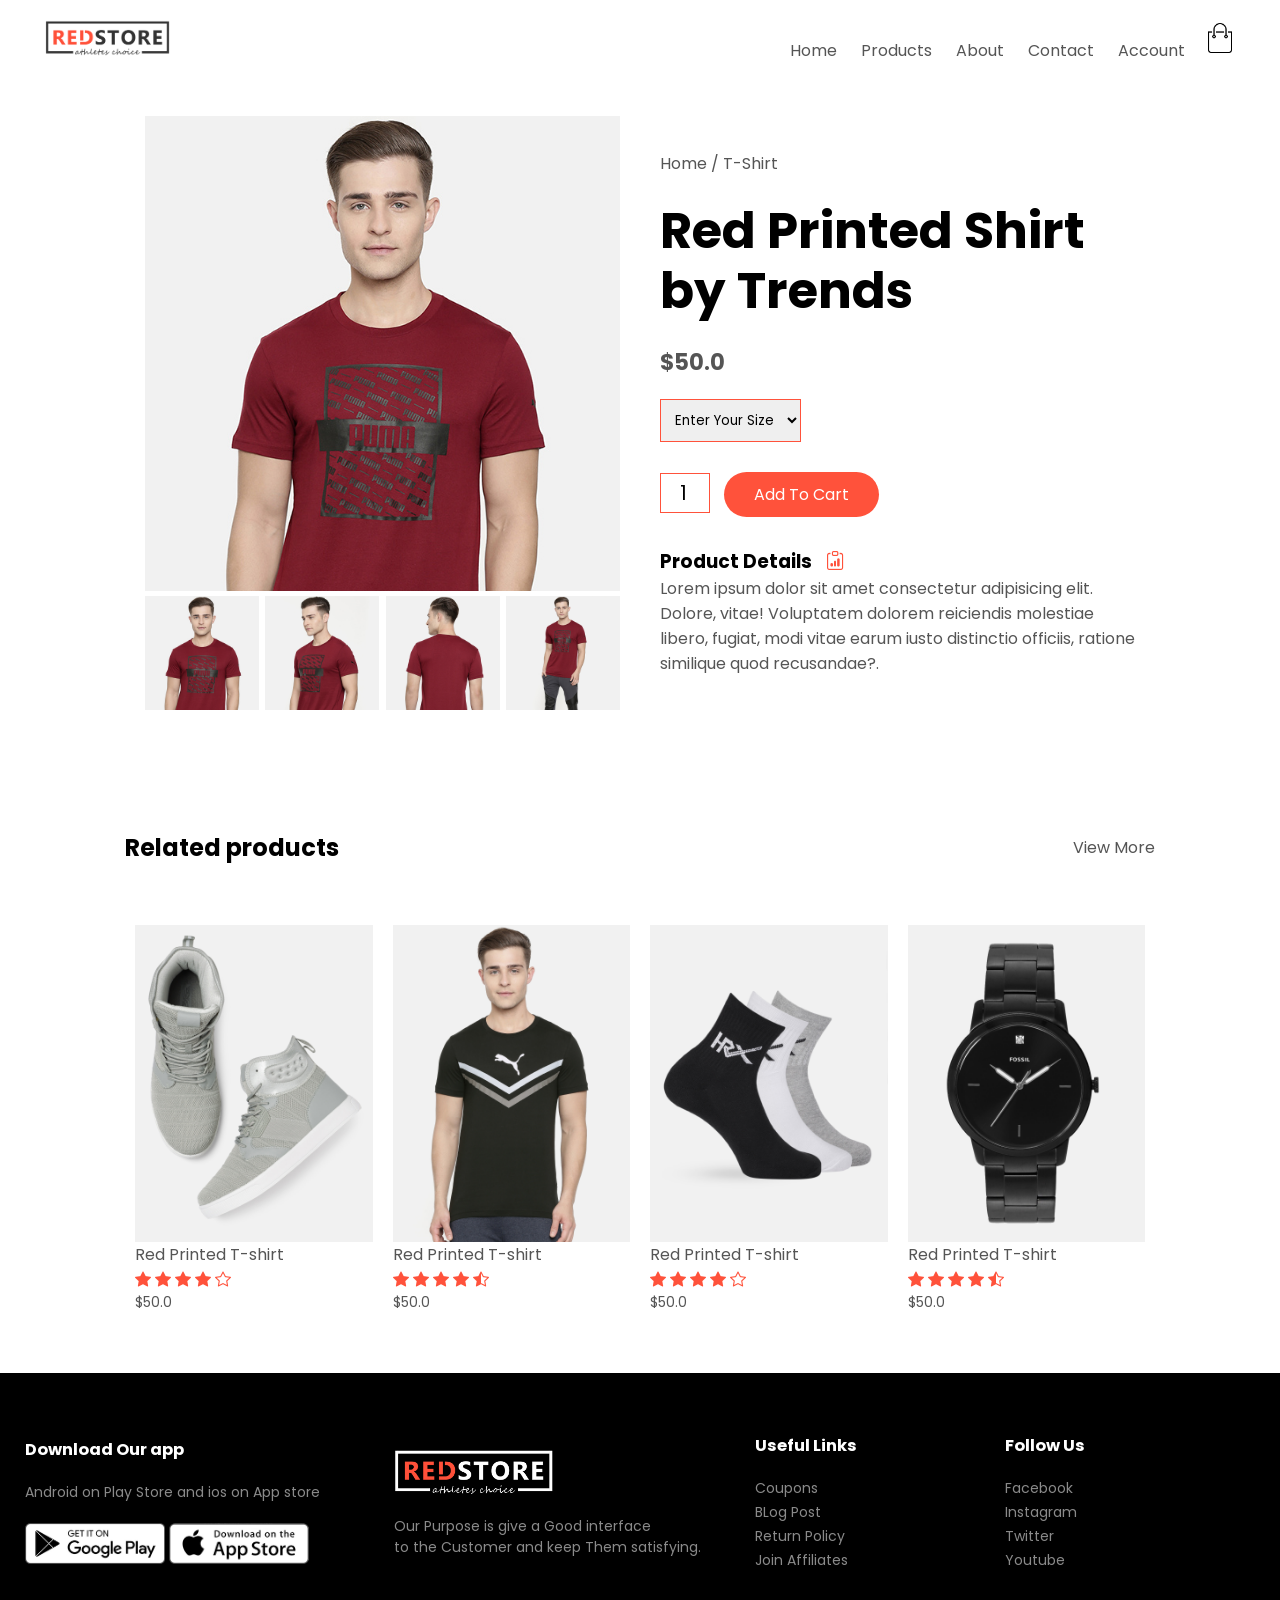
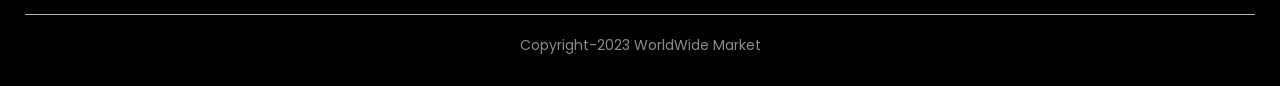
<file: Terraform S3/Website/productdetails.html>
<html lang="en">
  <head>
    <meta charset="UTF-8" />
    <meta name="viewport" content="width=device-width, initial-scale=1.0" />
    <title>Product Dtails page</title>

    <link rel="stylesheet" href="style.css" />
    <link rel="stylesheet" href="product.css" />

    <!-- google fonts -->

    <link rel="preconnect" href="https://fonts.googleapis.com" />
    <link rel="preconnect" href="https://fonts.gstatic.com" crossorigin />
    <link
      href="https://fonts.googleapis.com/css2?family=Poppins:wght@300;400;500;600&display=swap"
      rel="stylesheet"
    />

    <!-- bootstrap icon cdn -->
    <!-- Option 1: Include in HTML -->
    <link
      rel="stylesheet"
      href="https://cdn.jsdelivr.net/npm/bootstrap-icons@1.3.0/font/bootstrap-icons.css"
    />
  </head>

  <body>
    <!-- to move the container from the margin to display 
        it to the center -->
    <section class="container">
      <div class="navbar">
        <div class="logo-img">
          <img src="images/logo.png" alt="NO" width="125px" />
        </div>

        <nav>
          <ul id="toggele">
            <li><a href="index.html" target="_blank">Home</a></li>
            <li><a href="product.html" target="_blank">Products</a></li>
            <li><a href="#">About</a></li>
            <li><a href="#">Contact</a></li>
            <li><a href="account.html">Account</a></li>
          </ul>
        </nav>

        <a href="cart.html" target="_blank"
          ><img src="images/cart.png" alt="" width="30px" height="30px"
        /></a>

        <img src="images/menu.png" class="menu-icon" onclick="showmenu()" />
      </div>

      <!-- the row div set to the display flex in global -->
    </section>

    <!-- ------------ product details ----------- -->

    <section class="small-container single-product">
      <div class="row">
        <div class="col-2">
          <img src="images/gallery-1.jpg" width="100%" id="BigImage" />

          <div class="small-img-row">
            <div class="small-img-col">
              <img src="images/gallery-1.jpg" class="smallImage" />
            </div>
            <div class="small-img-col">
              <img src="images/gallery-2.jpg" class="smallImage" />
            </div>
            <div class="small-img-col">
              <img src="images/gallery-3.jpg" class="smallImage" />
            </div>
            <div class="small-img-col">
              <img src="images/gallery-4.jpg" class="smallImage" />
            </div>
          </div>
        </div>
        <div class="col-2">
          <p>Home / T-Shirt</p>
          <h1>Red Printed Shirt by Trends</h1>
          <h4>$50.0</h4>

          <select>
            <option>Enter Your Size</option>
            <option>XXL</option>
            <option>XL</option>
            <option>Large</option>
            <option>Medium</option>
            <option>Small</option>
          </select>
          <input type="number" value="1" />
          <a href="" class="btn">Add To Cart</a>

          <!-- the above three in same line because due to the rules -->

          <h3>Product Details <i class="bi bi-clipboard-data"></i></h3>

          <p>
            Lorem ipsum dolor sit amet consectetur adipisicing elit. Dolore,
            vitae! Voluptatem dolorem reiciendis molestiae libero, fugiat, modi
            vitae earum iusto distinctio officiis, ratione similique quod
            recusandae?.
          </p>
        </div>
      </div>
    </section>

    <!-- related products -->

    <section class="small-container">
      <div class="row row-2">
        <h2>Related products</h2>
        <p>View More</p>
      </div>
    </section>

    <!-- products -->

    <section class="small-container">
      <div class="row">
        <div class="col-4">
          <img src="images/product-5.jpg" />
          <h4>Red Printed T-shirt</h4>
          <div class="rating">
            <i class="bi bi-star-fill"></i>
            <i class="bi bi-star-fill"></i>
            <i class="bi bi-star-fill"></i>
            <i class="bi bi-star-fill"></i>
            <i class="bi bi-star"></i>
          </div>
          <p>$50.0</p>
        </div>

        <div class="col-4">
          <img src="images/product-6.jpg" />
          <h4>Red Printed T-shirt</h4>
          <div class="rating">
            <i class="bi bi-star-fill"></i>
            <i class="bi bi-star-fill"></i>
            <i class="bi bi-star-fill"></i>
            <i class="bi bi-star-fill"></i>
            <i class="bi bi-star-half"></i>
          </div>
          <p>$50.0</p>
        </div>

        <div class="col-4">
          <img src="images/product-7.jpg" />
          <h4>Red Printed T-shirt</h4>
          <div class="rating">
            <i class="bi bi-star-fill"></i>
            <i class="bi bi-star-fill"></i>
            <i class="bi bi-star-fill"></i>
            <i class="bi bi-star-fill"></i>
            <i class="bi bi-star"></i>
            <!---->
          </div>
          <p>$50.0</p>
        </div>

        <div class="col-4">
          <img src="images/product-8.jpg" />
          <h4>Red Printed T-shirt</h4>
          <div class="rating">
            <i class="bi bi-star-fill"></i>
            <i class="bi bi-star-fill"></i>
            <i class="bi bi-star-fill"></i>
            <i class="bi bi-star-fill"></i>
            <i class="bi bi-star-half"></i>
          </div>
          <p>$50.0</p>
        </div>
      </div>
    </section>

    <!------------footer------------- -->

    <section class="footer">
      <div class="container">
        <div class="row">
          <div class="footer-col-1">
            <h3>Download Our app</h3>
            <p>Android on Play Store and ios on App store</p>
            <div class="app-logo-img">
              <!-- the total div is set to the flex basis 
          30% as 100% width -->
              <img src="images/play-store.png" />
              <img src="images/app-store.png" />
            </div>
          </div>

          <div class="footer-col-2">
            <img src="images/logo-white.png" alt="" />
            <p>
              Our Purpose is give a Good interface <br />to the Customer and
              keep Them satisfying.
            </p>
          </div>

          <div class="footer-col-3">
            <h3>Useful Links</h3>
            <ul>
              <li>Coupons</li>
              <li>BLog Post</li>
              <li>Return Policy</li>
              <li>Join Affiliates</li>
            </ul>
          </div>

          <div class="footer-col-4">
            <h3>Follow Us</h3>
            <ul>
              <li>Facebook</li>
              <li>Instagram</li>
              <li>Twitter</li>
              <li>Youtube</li>
            </ul>
          </div>
        </div>
        <hr />
        <p class="footer-p">Copyright-2023 WorldWide Market</p>
      </div>
    </section>

    <!-- script for the menu icon -->
    <script>
      var menuitem = document.getElementById("toggele");
      menuitem.style.maxHeight = "0px";

      function showmenu() {
        if (menuitem.style.maxHeight == "0px") {
          menuitem.style.maxHeight = "220px";
        } else {
          menuitem.style.maxHeight = "0px";
        }
      }
    </script>

    <!-- script for the product 360 overview -->

    <script>
      var BigImage = document.getElementById("BigImage");
      var smallImage = document.getElementsByClassName("smallImage");

      smallImage[0].onclick = function () {
        BigImage.src = smallImage[0].src;
      };
      smallImage[1].onclick = function () {
        BigImage.src = smallImage[1].src;
      };
      smallImage[2].onclick = function () {
        BigImage.src = smallImage[2].src;
      };

      smallImage[3].onclick = function () {
        BigImage.src = smallImage[3].src;
      };
    </script>
  </body>
</html>
</file>
<file: Terraform S3/Website/style.css>
@import url('https://fonts.googleapis.com/css2?family=Poppins:wght@300;400;500;600&display=swap');

::-webkit-scrollbar{
    display: none;
}

*{
    margin:0;
    padding: 0;
    font-family: 'Poppins',sans-serif;
    box-sizing: border-box;
    scroll-behavior: smooth;
}


.container{
    max-width: 1300px;
    padding-left: 25px;
    padding-right: 25px;
    margin: 0 auto;
}

.navbar{
    display: flex;
    align-items: center;
    padding: 20px;
}

nav{
    flex: 1;
    text-align: right;
}

nav ul{
    list-style: none;
    
}

nav ul li{
    display: inline-block;
    margin-right: 20px;
}
 a{
    text-decoration: none;
    color: #555;
 }

p {
    color: #555;
}

/* the row div is set to the flex layout and it will set the area according to the flex basis */
.row{
    display: flex;
    align-items: center;
    flex-wrap: wrap ;
    justify-content: space-around;
}


.col-2{
    flex-basis: 50%;

    /* the flex is responsive here only*/
    min-width: 300px;
}



.col-2 img{
    max-width: 100%;

    /* the 100% is for the flex basis 50% */

    padding: 20px 0;
}

.col-2 h1{
    font-size: 50px;
    margin: 25px 0;
    line-height: 60px;
}

.col-2 .btn{
    display: inline-block;
    text-decoration: none;
    background: #ff523b;
    color: #fff;
    padding: 10px 30px;
    margin: 30px 0;
    border-radius: 30px;
    transition: 0.5s;
}
.header{
    background: radial-gradient(#fff,#ffd6d6);
}

.header .row{
    margin-top:70px;
}
.btn:hover{
    background:coral;
}

.categories{
    margin: 70px 0;

}
.col-3{
    flex-basis: 30%;
    min-width: 250px;
    margin-bottom: 30px;
}

.col-3 img{
    width: 100%;
}

.small-container{
    margin: 0 auto;
    padding-left:25px;
    padding-right: 25px;
    max-width: 1080px;
}

/* here we using the flex into 4 basis for the both column from the row */

.col-4{
    flex-basis: 25%;
    padding: 10px;
    min-width: 200px;
    margin-bottom: 50px;
    transition: .5s ease;

}

.col-4:hover{
    /* it is not like an regular graph negative and positive indication*/
  
    /* it will move graph upwards in negative  and downwards in positive*/
    transform: translateY(-10px);
}

.col-4 img{
    width:100%;
    
}

.title{
    text-align: center;
    margin-bottom: 70px;
    text-transform: uppercase;
    position: relative;
    color: #555;
    padding: 10px;


}

.title::after{
    content: '';
    width:100px;
    height: 5px;
    background: #ff523b;
    position: absolute;
    /* it will place next to the text title  and we 
    have to set it to the bottom */
    bottom: 0;
    left: 50%;
    transform: translateX(-50%);
    
}


h4{
    color: #555;
    font-weight: normal;

}

.col-4 p{
    font-size: 14px;
}


.rating .bi{
    color: #ff523b;
}

/*++++++++++++++++ offer +++++++++++*/



.offer{
    background: radial-gradient(#fff,#ffd6d6);
    margin-top: 80px;
    padding: 30px;
}

.col-2 .offer-img{
    width: 70%;
}




/* ----------testimonials------- */

.testimonials{
    padding: 100px;

}

.testimonials .col-3{
    text-align: center;
    padding: 40px 30px;
    box-shadow: 0px 0px 20px 0px rgba(0, 0, 0, 0.3);
    cursor: pointer;
    transition: 0.5s ease;
}

.testimonials img{
    width: 50px;
    border-radius: 50%;
    margin-top: 20px;
}

.testimonials .col-3:hover{
    transform: translateY(-10px);
}

.bi-chat-square-quote{
    font-size: 34px;
    color: #ff523b;
}

/* this is recommended for the testiomonials by me */

.testimonials-p{
    margin: 5px 0;
    text-align: center;
    color: #777;
    font-size: 12px;
}

.testimonials h3{
    font-weight: 600;
    margin: 10px 0;
    color:#555;
}


/*-----------brands ------------*/

.brands{
    margin: 80px auto;
}

.col-5{
    flex-basis: 20%;
    min-width: 150px;   
}
.col-5 img{
    width: 100%;
    cursor: pointer;
    /* to turn the img color into black */
    filter: grayscale(100%);
    transition: .2s;
}

.col-5 img:hover{
    filter: grayscale(0);
}

/* -----footer------- */

.footer{
    background: #000;
    font-size: 14px;
    color: #8a8a8a;
    padding: 60px 0 30px;
    width: 100%;
}
.footer p{
    color: #8a8a8a;
}

.footer h3{
    margin-bottom: 20px;
    color: #fff;
}

.footer-col-1 , .footer-col-2 ,.footer-col-3,.footer-col-4{
    margin-bottom: 20px;
    /* to make at it as responsive */
    min-width: 250px;
}

.footer-col-1{
 
    flex-basis: 30%;
}

.footer-col-2{
       /* the footer-2 col will occupy space ]
    from the footer-1 to footer-2 */
    flex: 1;
}


.footer-col-2 img{
    width: 160px;
    margin-bottom: 20px;
}

.footer-col-3,.footer-col-4 {
    /* the row is set to the flex and the flex basis only occupy the 12% 
    of the flex  */

    flex-basis: 12%;
}

.footer-col-3 li,.footer-col-4 li{
    list-style-type:none;
    margin-bottom: 3px;
} 
.app-logo-img{
    margin-top: 20px;
}

.app-logo-img img{
    width: 140px;
}


.footer-p{
    text-align: center;
}

.footer hr{
    margin: 20px 0;
    border: none;
    background: #b5b5b5;
    height: 1px;
}

.menu-icon{
    width: 25px;
    margin: 28px;
    display: none;
}

@media only screen and (max-width:800px){
    nav ul{
        position: absolute;
        top: 70px;
        left: 0;
        background:#333;
        width:100%;
        overflow: hidden;
        transition: .5s;
    }
    nav ul li{
        margin-right: 50px;
        margin-top: 20px;
        /* intiially it was in a inline block  */
        display: block;
        margin-bottom: 10px;
        
    }
    nav ul li a{
        color: #fff;
    }

    .menu-icon{
        display: block;
        cursor: pointer;
    }

}



/* media query */

@media only screen and (max-width:600px){
    .row{
        text-align: center;
    }

    .col-2,.col-3,.col-4{
        flex-basis: 100%;
    }

    .cart-info p{
        display: none;
    }

    td input{
        text-align:left;
        height: 20%;
        width:60%;
    }

}





/*------------ cart Page ---------------*/


.cart-page{
    margin: 80px auto;

}

table{
    /* it will occupy the entire tabel space */
    border-collapse: collapse;
    width: 100%;
}


.cart-info{
    display: flex;
    flex-wrap: wrap ;
}

th{
    color: #fff;
    background: #ff523b;
    font-weight: normal;
    padding: 5px;
    text-align: left;
}
td{
    padding: 10px 5px;
}

td input{
    text-align: center;
    width: 20%;
    height: 40%;
}




td a {
    color: #ff523b;
    font-size: 12px;
}

td img{
    width: 18%;
    height: 18%;
    margin-right: 10px;
}



.total-price{
    display: flex;
    justify-content: flex-end;
}

.total-price table{
    border-top: 3px solid #ff523b;
    width: 100%;
    max-width: 400px;

}

td:last-child{
    text-align: right;
}

th:last-child{
    text-align: right;
}


/*------------- Account Page  ------------------*/

.account-page{
    padding: 50px 0;
    background: radial-gradient(#fff,#ffd6d6);
}
.form-container{
    background: #fff;
    position: relative;
    padding: 20px;
    text-align: center;
    width: 300px;
    height: 400px;
    margin: auto;
    box-shadow: 0px 0px 20px 0 rgba(0, 0, 0, 0.2);

    /* to hidden the outside the form  */
    overflow: hidden;

}

.form-container span{
    font-weight: bold;
    color: #555;
    display: inline-block;
    padding: 0 20px;
    width: 100px;
    cursor: pointer;
}

.form-container form{
    position: absolute;
    max-width: 300px;
    top: 130px;
    padding: 0 20px;
    transition: 1s;

}

form input{
    width: 100%;
    height: 30px;
    margin: 10px 0;
    padding: 0 10px;
    border: 1px solid #ccc;

}

form .btn{
    
    width: 100%;
    cursor: pointer;
    margin: 10px 0;
    border: none;

}

form .btn:focus{
    outline: none;
}

#loginform{
    left: -300px;
}

#regform{
    left: 0;
}

form a{
    font-size: 12px;
}

#indicator{
    width: 70px;
    height: 3px;
    background: #ff523b;
    border: none;
    margin-top: 10px;
    transform: translateX(150px);
    transition: 1s ;
}
</file>
<file: Terraform S3/Website/product.css>
.row-2{
    justify-content: space-between;
    margin:100px auto 50px;
}
select {
    border:1px solid #ff523b;
    padding: 5px;
}
select:focus{
    outline:none;
}

.page-btn{
    margin: 0 auto 80px;
}

.page-btn span{
    border: 1px solid #ff523b;
    display: inline-block;
    margin-left: 10px;
    width: 40px;
    height: 40px;
    cursor: pointer;
    line-height: 40px;
    text-align: center;
    transition: 0.5s;
}

.page-btn span:hover{
    background: #ff523b;
    color: #fff;
}


.thaani .col-4{
    box-shadow: 0px 0px 10px 0px #ff523b;
    margin-left: 2px;
    flex-basis: 23%;
}

@media only screen and (max-width:600px){
    .col-4{
        flex-basis: 100%;
    }

}


/*------------single porduct  -------------*/

.single-product{
    margin-top: 20px;
    margin-bottom: 20px;
}

.single-product .col-2 img{
    padding: 0;
}

.single-product .col-2{
    padding: 20px;
}

.single-product h4{
    margin: 20px 0 ;
    font-size: 22px;
    font-weight: bold;
}
.single-product select {
    /* the space inside the select box in a single line */
    padding: 10px;
    /* box in a single line */
    display: block;
    margin-top: 20px;

}

.single-product input{
    width: 50px;
    text-align: center;
    font-size: 20px;
    padding-left: 12px;
    height: 40px;
    margin-right: 10px;
    border: 1px solid #ff523b;
}
/* when the input is foused the original border of input 
is came after this only it disappear */


input:focus{
    outline: none;
}

.single-product  h3 .bi{
    color: #ff523b;
    margin-left: 10px;
}

.small-img-row{
    display: flex;
    justify-content: space-between;
    margin-top: 5px;
}
.small-img-col{
    flex-basis: 24%;
    cursor: pointer;
}

@media only screen and (max-width:600px){


    .single-product .col-2 h1{
        padding: 20px 0;
        text-align: left;
    }
    .footer .container{
        flex-basis: 100%;
    }

}
</file>
